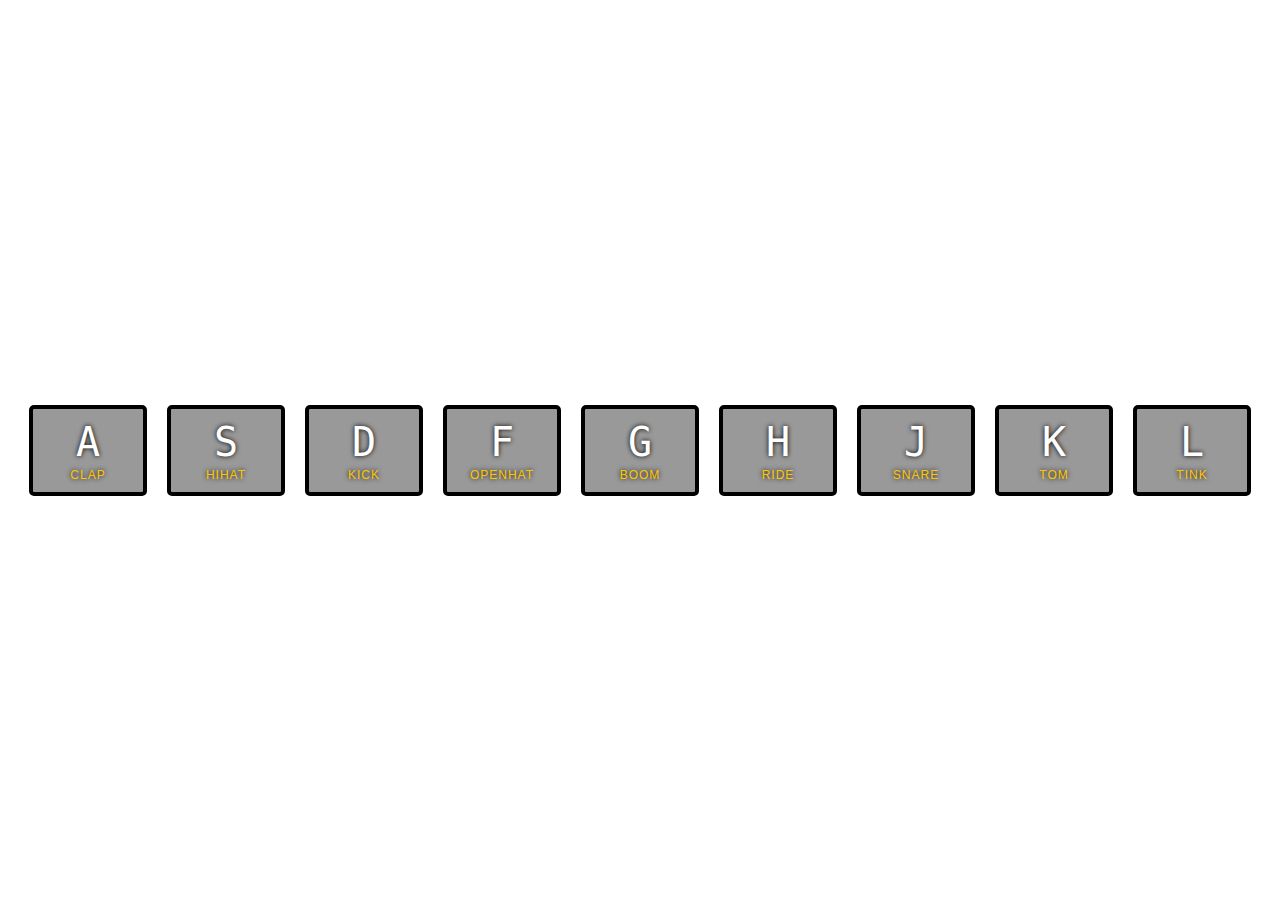
<file: index.html>
<!DOCTYPE html>
<html lang="en">
<head>
  <meta charset="UTF-8">
  <title>JS Drum Kit</title>
  <link rel="stylesheet" href="style.css">
</head>
<body>


  <div class="keys">
    <div data-key="65" class="key">
      <kbd>A</kbd>
      <span class="sound">clap</span>
    </div>
    <div data-key="83" class="key">
      <kbd>S</kbd>
      <span class="sound">hihat</span>
    </div>
    <div data-key="68" class="key">
      <kbd>D</kbd>
      <span class="sound">kick</span>
    </div>
    <div data-key="70" class="key">
      <kbd>F</kbd>
      <span class="sound">openhat</span>
    </div>
    <div data-key="71" class="key">
      <kbd>G</kbd>
      <span class="sound">boom</span>
    </div>
    <div data-key="72" class="key">
      <kbd>H</kbd>
      <span class="sound">ride</span>
    </div>
    <div data-key="74" class="key">
      <kbd>J</kbd>
      <span class="sound">snare</span>
    </div>
    <div data-key="75" class="key">
      <kbd>K</kbd>
      <span class="sound">tom</span>
    </div>
    <div data-key="76" class="key">
      <kbd>L</kbd>
      <span class="sound">tink</span>
    </div>
  </div>

  <audio data-key="65" src="sounds/clap.wav"></audio>
  <audio data-key="83" src="sounds/hihat.wav"></audio>
  <audio data-key="68" src="sounds/kick.wav"></audio>
  <audio data-key="70" src="sounds/openhat.wav"></audio>
  <audio data-key="71" src="sounds/boom.wav"></audio>
  <audio data-key="72" src="sounds/ride.wav"></audio>
  <audio data-key="74" src="sounds/snare.wav"></audio>
  <audio data-key="75" src="sounds/tom.wav"></audio>
  <audio data-key="76" src="sounds/tink.wav"></audio>

<script>

function removeTransition(e) {
    if (e.propertyName !== 'transform') return;
    e.target.classList.remove('playing');
  }

  function playSound(e) {
    const audio = document.querySelector(`audio[data-key="${e.keyCode}"]`);
    const key = document.querySelector(`div[data-key="${e.keyCode}"]`);
    if (!audio) return;

    key.classList.add('playing');
    audio.currentTime = 0;
    audio.play();
  }

  const keys = Array.from(document.querySelectorAll('.key'));
  keys.forEach(key => key.addEventListener('transitionend', removeTransition));
  window.addEventListener('keydown', playSound);

</script>


</body>
</html>
</file>
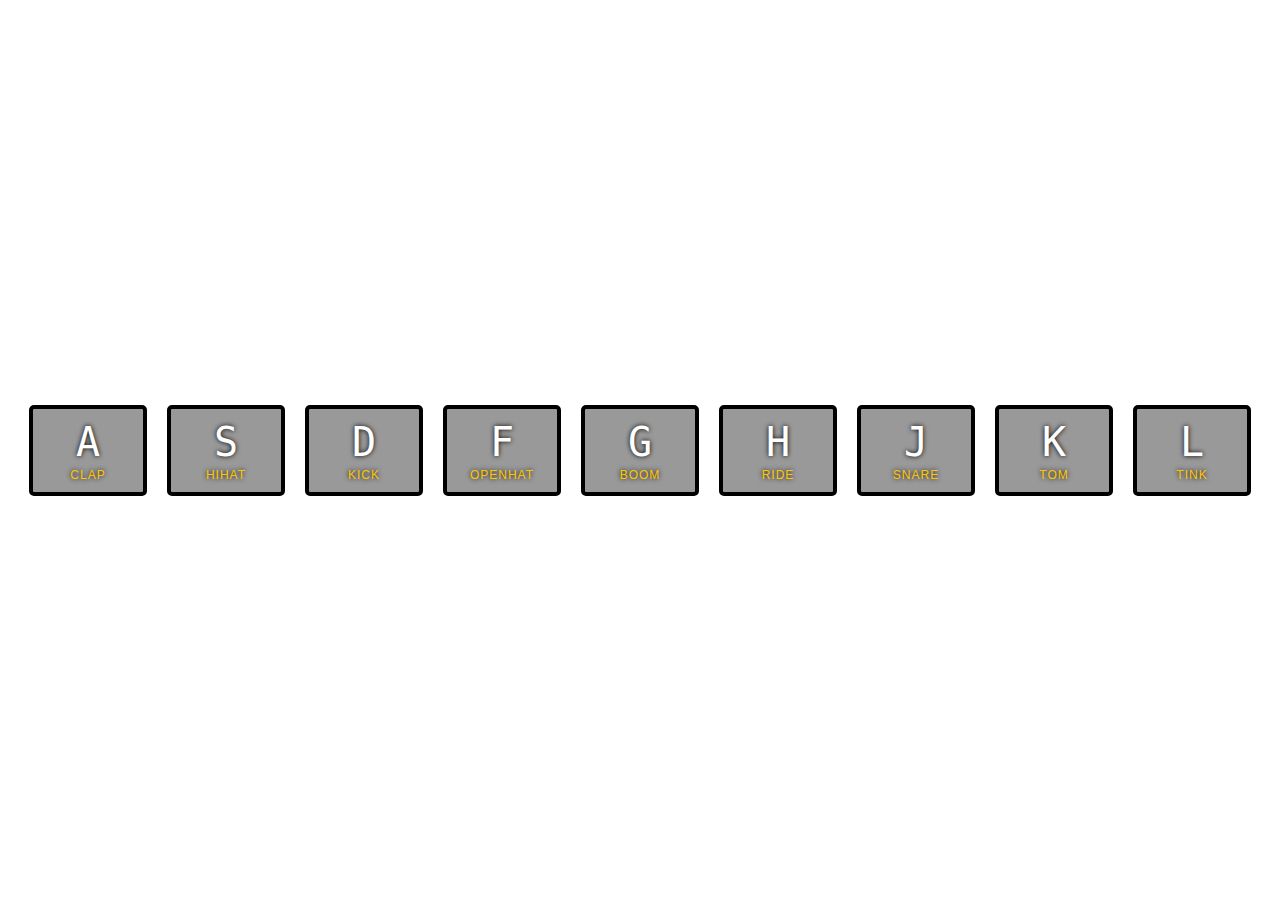
<file: index-START.html>
<!DOCTYPE html>
<html lang="en">
<head>
  <meta charset="UTF-8">
  <title>JS Drum Kit</title>
  <link rel="stylesheet" href="style.css">
</head>
<body>


  <div class="keys">
    <div data-key="65" class="key">
      <kbd>A</kbd>
      <span class="sound">clap</span>
    </div>
    <div data-key="83" class="key">
      <kbd>S</kbd>
      <span class="sound">hihat</span>
    </div>
    <div data-key="68" class="key">
      <kbd>D</kbd>
      <span class="sound">kick</span>
    </div>
    <div data-key="70" class="key">
      <kbd>F</kbd>
      <span class="sound">openhat</span>
    </div>
    <div data-key="71" class="key">
      <kbd>G</kbd>
      <span class="sound">boom</span>
    </div>
    <div data-key="72" class="key">
      <kbd>H</kbd>
      <span class="sound">ride</span>
    </div>
    <div data-key="74" class="key">
      <kbd>J</kbd>
      <span class="sound">snare</span>
    </div>
    <div data-key="75" class="key">
      <kbd>K</kbd>
      <span class="sound">tom</span>
    </div>
    <div data-key="76" class="key">
      <kbd>L</kbd>
      <span class="sound">tink</span>
    </div>
  </div>

  <audio data-key="65" src="sounds/clap.wav"></audio>
  <audio data-key="83" src="sounds/hihat.wav"></audio>
  <audio data-key="68" src="sounds/kick.wav"></audio>
  <audio data-key="70" src="sounds/openhat.wav"></audio>
  <audio data-key="71" src="sounds/boom.wav"></audio>
  <audio data-key="72" src="sounds/ride.wav"></audio>
  <audio data-key="74" src="sounds/snare.wav"></audio>
  <audio data-key="75" src="sounds/tom.wav"></audio>
  <audio data-key="76" src="sounds/tink.wav"></audio>

<script>

function removeTransition(e) {
    if (e.propertyName !== 'transform') return;
    e.target.classList.remove('playing');
  }

  function playSound(e) {
    const audio = document.querySelector(`audio[data-key="${e.keyCode}"]`);
    const key = document.querySelector(`div[data-key="${e.keyCode}"]`);
    if (!audio) return;

    key.classList.add('playing');
    audio.currentTime = 0;
    audio.play();
  }

  const keys = Array.from(document.querySelectorAll('.key'));
  keys.forEach(key => key.addEventListener('transitionend', removeTransition));
  window.addEventListener('keydown', playSound);

</script>


</body>
</html>
</file>
<file: style.css>
html {
  font-size: 10px;
  background: url(https://i.imgur.com/b9r5sEL.jpg) bottom center;
  background-size: cover;
}

body,html {
  margin: 0;
  padding: 0;
  font-family: sans-serif;
  
}

.keys {
  display: flex;
  flex: 1;
  min-height: 100vh;
  align-items: center;
  justify-content: center;
}

.key {
  border: .4rem solid black;
  border-radius: .5rem;
  margin: 1rem;
  font-size: 1.5rem;
  padding: 1rem .5rem;
  transition: all .07s ease;
  width: 10rem;
  text-align: center;
  color: white;
  background: rgba(0,0,0,0.4);
  text-shadow: 0 0 .5rem black;
}

.playing {
  transform: scale(1.1);
  border-color: #ffc600;
  box-shadow: 0 0 1rem #ffc600;
}

kbd {
  display: block;
  font-size: 4rem;
}

.sound {
  font-size: 1.2rem;
  text-transform: uppercase;
  letter-spacing: .1rem;
  color: #ffc600;
}
</file>
